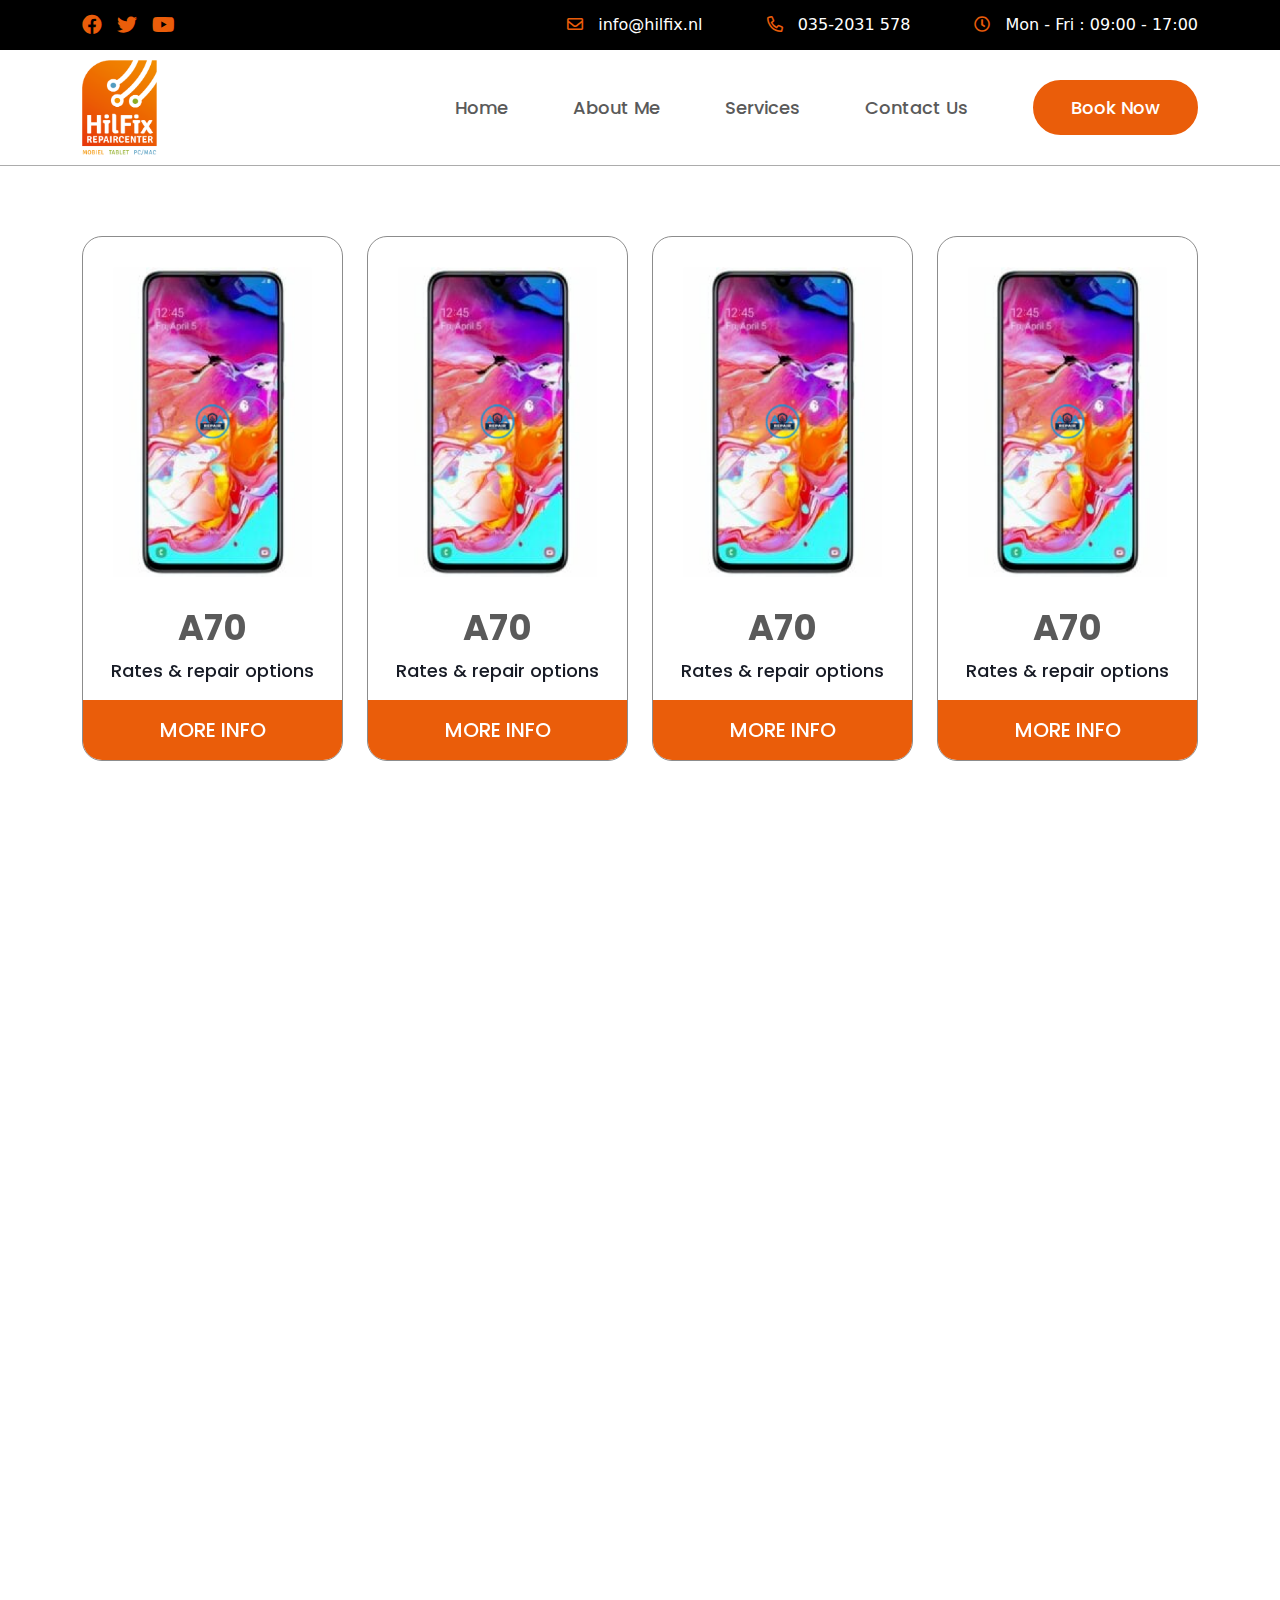
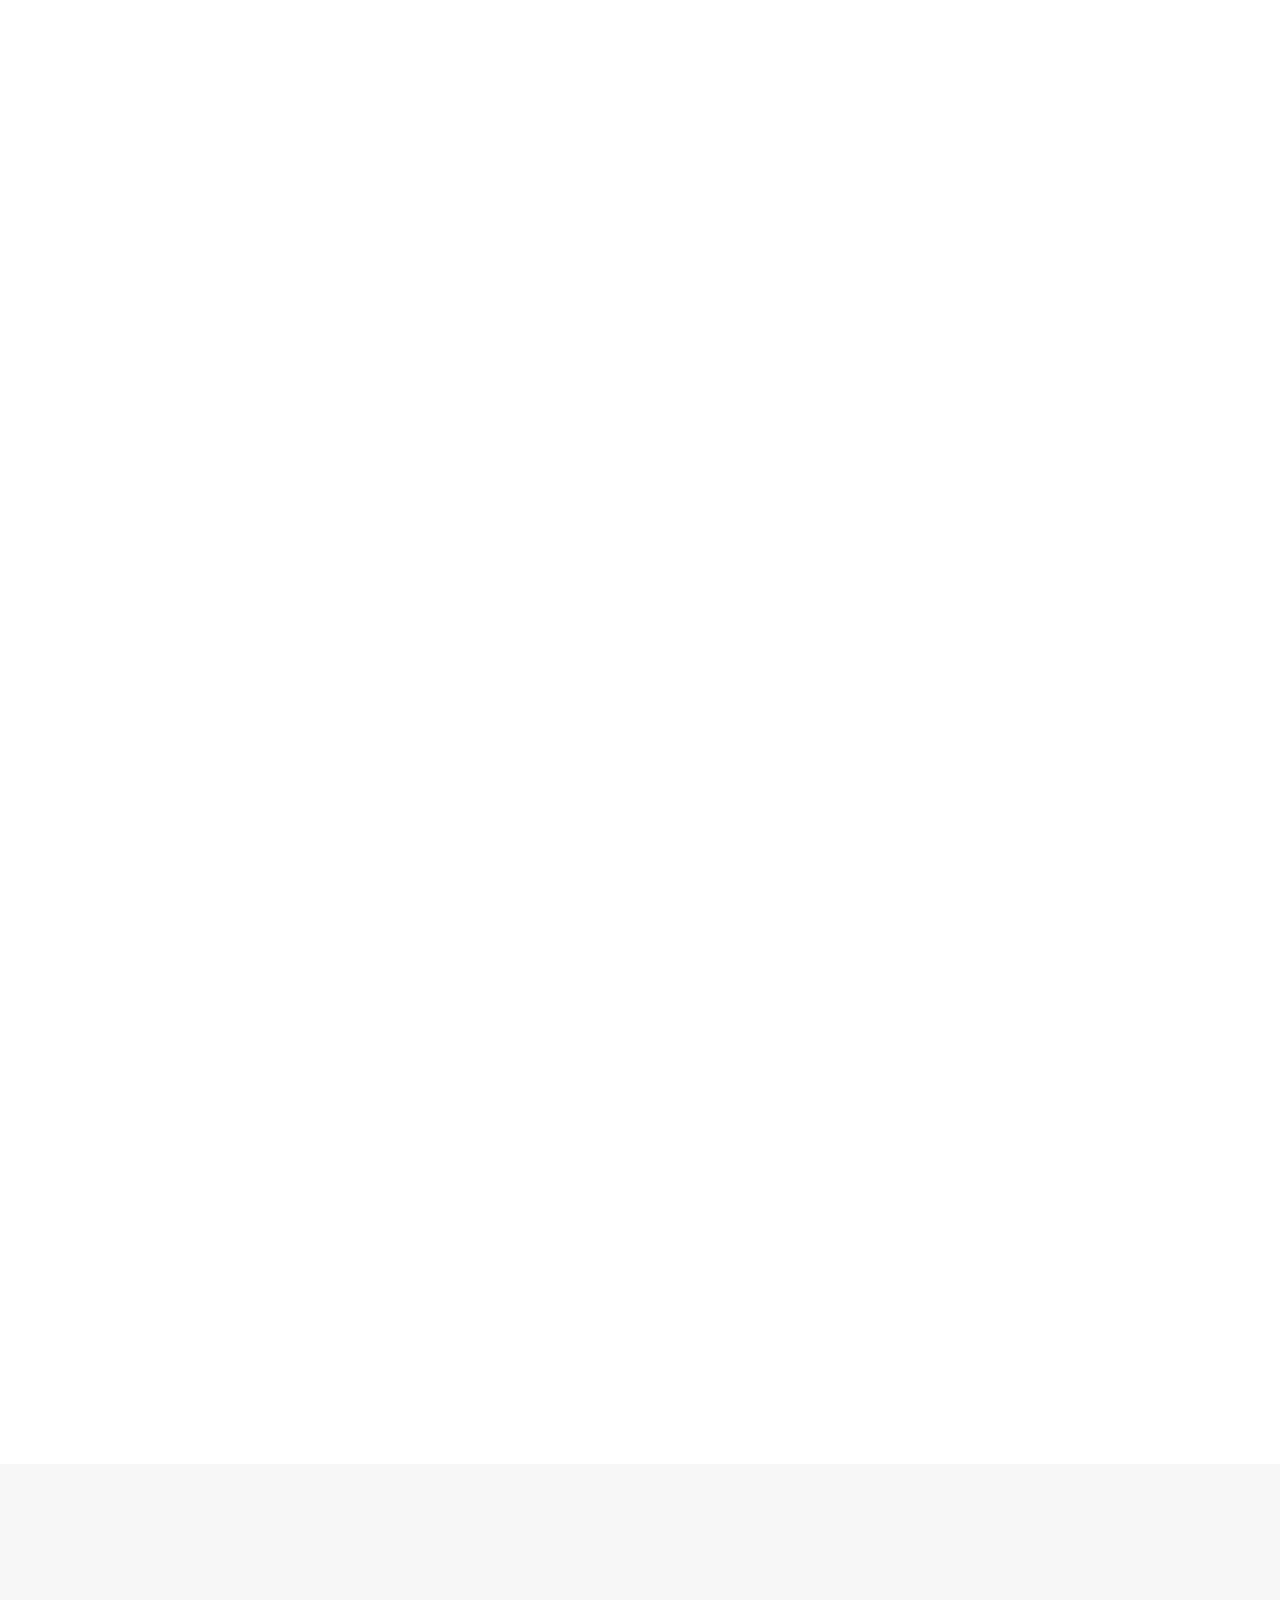
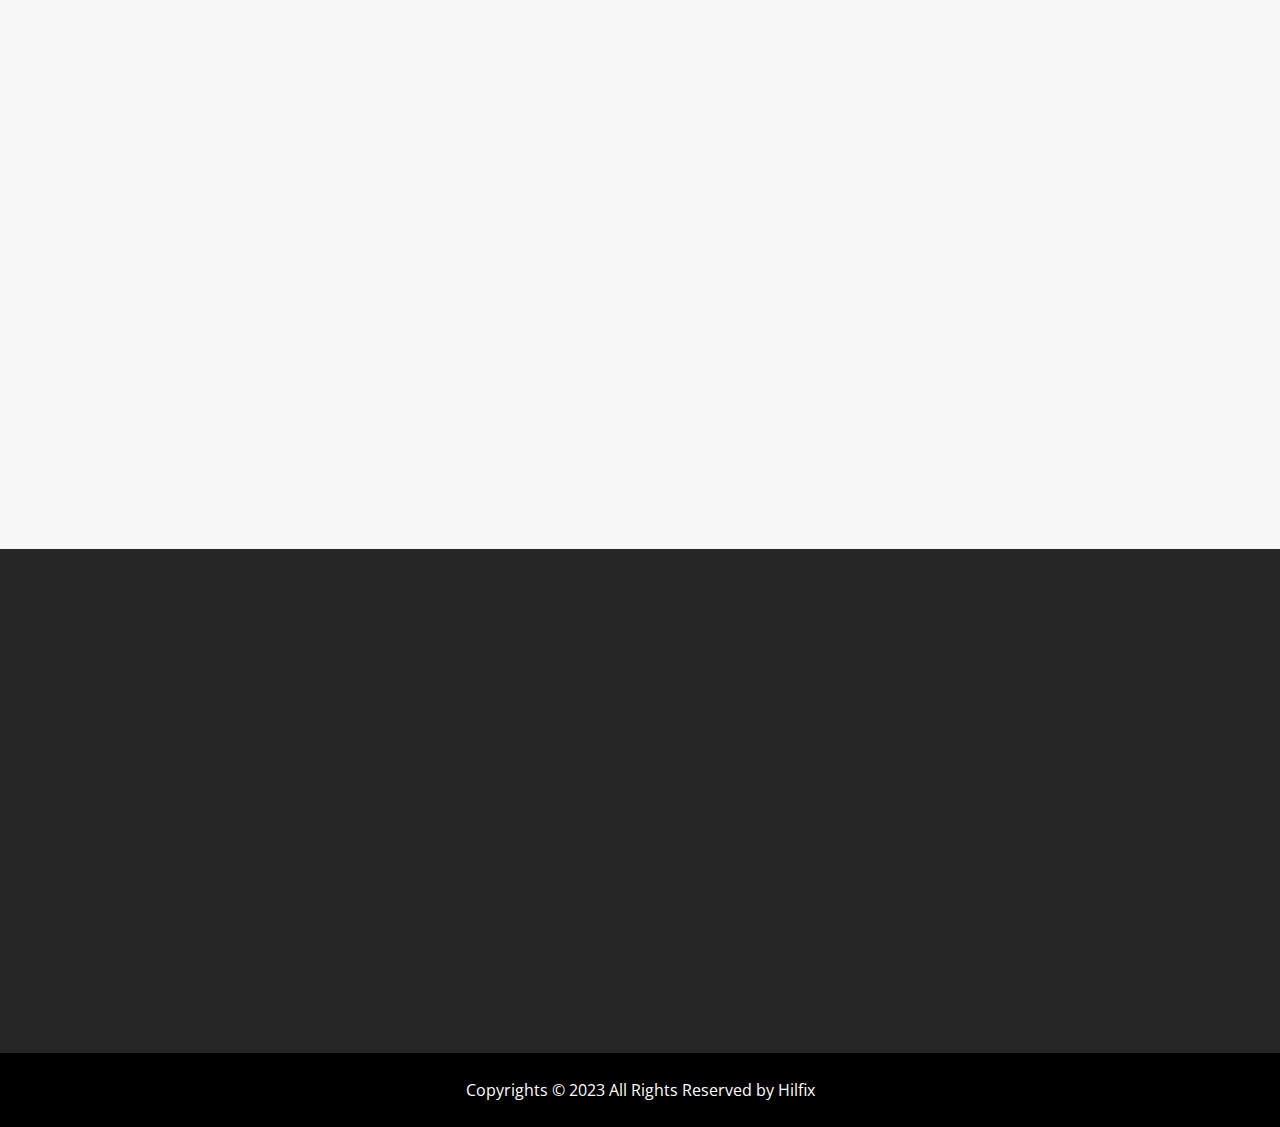
<file: overView.html>
<!doctype html>
<html class="no-js" lang="">
    <head>
        <meta charset="utf-8">
        <meta http-equiv="x-ua-compatible" content="ie=edge">
        <title>HilFix</title>
        <meta name="description" content="">
        <meta name="viewport" content="width=device-width, initial-scale=1"> 
		<link rel="shortcut icon" type="image/x-icon" href="#">
        <!-- Place favicon.ico in the root directory -->
        
		<!-- CSS here -->
        <link rel="stylesheet" href="assets/css/bootstrap.min.css">
        <link rel="stylesheet" href="assets/css/owl.carousel.min.css"> 
        <link rel="stylesheet" href="assets/css/fontawesome.min.css">  
        <link rel="stylesheet" href="assets/css/nice-select.css">  
        <link rel="stylesheet" href="https://unpkg.com/aos@next/dist/aos.css" />
        <link rel="stylesheet" href="assets/css/style.css">
        <link rel="stylesheet" href="assets/css/responsive.css">
    </head>
    <body>

       
    <!-- header-area START -->
    <div class="header-area">
        <div class="header_top">
            <div class="container">
                <div class="row">
                    <div class="col-lg-4 col-md-3">
                        <div class="header_social_link">
                            <ul class="social_icon">
                                <li><a href="#"><i class="fab fa-facebook"></i></a></li>
                                <li><a href="#"><i class="fab fa-twitter"></i></a></li>
                                <li><a href="#"><i class="fab fa-youtube"></i></a></li>
                            </ul>
                        </div>
                    </div>
                    <div class="col-lg-8 col-md-9">
                        <div class="header_info">
                            <ul>
                                <li><a href="#"><i class="far fa-envelope"></i> info@hilfix.nl</a></li>
                                <li><a href="#"><i class="far fa-phone-alt"></i> 035-2031 578</a></li>
                                <li><a href="#"><i class="far fa-clock"></i> Mon - Fri : 09:00 - 17:00</a></li>
                            </ul>
                        </div>
                    </div>
                </div>
            </div>
        </div>
        <div class="container">
            <div class="row align-items-center">
                <div class="col-lg-2 col-6">
                    <div class="logo-area">
                        <a href="index.html"><img src="assets/img/logo.png" alt=""></a>
                    </div>
                </div>
                <div class="col-lg-10 d-none d-lg-block text-right">
                    <div class="menu-area">
                        <nav>
                            <ul id="nav">
                                <li><a href="#">Home</a></li>
                                <li><a href="#">About Me</a></li>
                                <li><a href="#">Services</a></li> 
                                <li><a href="#">Contact Us</a></li>   
                                <li><a href="#" class="thm_btn active">Book Now</a></li> 
                            </ul>
                        </nav>
                    </div>
                </div>
                <div class="col-6 d-block d-lg-none text-center">
                    <div class="bar">
                        <a class="bar-icon siteBar-btn" href="#">
                            <span></span>
                        </a>
                    </div>
                </div>
            </div>
        </div>
    </div>
        <!-- mobile-menu START -->
        <div class="mobile-menu">
            <div class="">
                <a href="#" class="thm_btn mobile_book">Book Now</a>
                <a href="#" class="bars siteBar-btn"><svg class="bi bi-x" width="1em" height="1em" viewBox="0 0 16 16" fill="currentColor" xmlns="http://www.w3.org/2000/svg">
                    <path fill-rule="evenodd" d="M11.854 4.146a.5.5 0 010 .708l-7 7a.5.5 0 01-.708-.708l7-7a.5.5 0 01.708 0z" clip-rule="evenodd"/>
                    <path fill-rule="evenodd" d="M4.146 4.146a.5.5 0 000 .708l7 7a.5.5 0 00.708-.708l-7-7a.5.5 0 00-.708 0z" clip-rule="evenodd"/>
                    </svg>
                </a> 
            </div>
            <nav> 
                <ul>
                    <li><a href="#">About Me</a></li>
                    <li><a href="#">Services</a></li> 
                    <li><a href="#">Portfolio</a></li> 
                    <li><a href="#">Testimonials</a></li> 
                    <li><a href="#">Contact Us</a></li>  
                </ul>
            </nav> 
            <div class="header_info">
                <ul>
                    <li><a href="#"><i class="far fa-envelope"></i> info@hilfix.nl</a></li>
                    <li><a href="#"><i class="far fa-phone-alt"></i> 035-2031 578</a></li>
                    <li><a href="#"><i class="far fa-clock"></i> Mon - Fri : 09:00 - 17:00</a></li>
                </ul>
            </div>
            <div class="header_social_link">
                <ul class="social_icon">
                    <li><a href="#"><i class="fab fa-facebook"></i></a></li>
                    <li><a href="#"><i class="fab fa-twitter"></i></a></li>
                    <li><a href="#"><i class="fab fa-youtube"></i></a></li>
                </ul>
            </div>
        </div> 
    <!-- header-area END -->


    <main>
        
        <section class="Item-Area">
            <div class="container">
                <div class="row">
                    <div class="col-lg-3 col-md-6">
                        <div class="Item_blk" data-aos="fade-up" >
                            <i>
                                <img src="assets/img/phone.png" alt="">
                            </i>
                            <h2>A70</h2>
                            <p>Rates & repair options</p>
                            <a href="#">MORE INFO</a>
                        </div>
                    </div>
                    <div class="col-lg-3 col-md-6">
                        <div class="Item_blk" data-aos="fade-up" >
                            <i>
                                <img src="assets/img/phone.png" alt="">
                            </i>
                            <h2>A70</h2>
                            <p>Rates & repair options</p>
                            <a href="#">MORE INFO</a>
                        </div>
                    </div>
                    <div class="col-lg-3 col-md-6">
                        <div class="Item_blk" data-aos="fade-up" >
                            <i>
                                <img src="assets/img/phone.png" alt="">
                            </i>
                            <h2>A70</h2>
                            <p>Rates & repair options</p>
                            <a href="#">MORE INFO</a>
                        </div>
                    </div>
                    <div class="col-lg-3 col-md-6">
                        <div class="Item_blk" data-aos="fade-up" >
                            <i>
                                <img src="assets/img/phone.png" alt="">
                            </i>
                            <h2>A70</h2>
                            <p>Rates & repair options</p>
                            <a href="#">MORE INFO</a>
                        </div>
                    </div>
                    <div class="col-lg-3 col-md-6">
                        <div class="Item_blk" data-aos="fade-up" >
                            <i>
                                <img src="assets/img/phone.png" alt="">
                            </i>
                            <h2>A70</h2>
                            <p>Rates & repair options</p>
                            <a href="#">MORE INFO</a>
                        </div>
                    </div>
                    <div class="col-lg-3 col-md-6">
                        <div class="Item_blk" data-aos="fade-up" >
                            <i>
                                <img src="assets/img/phone.png" alt="">
                            </i>
                            <h2>A70</h2>
                            <p>Rates & repair options</p>
                            <a href="#">MORE INFO</a>
                        </div>
                    </div>
                    <div class="col-lg-3 col-md-6">
                        <div class="Item_blk" data-aos="fade-up" >
                            <i>
                                <img src="assets/img/phone.png" alt="">
                            </i>
                            <h2>A70</h2>
                            <p>Rates & repair options</p>
                            <a href="#">MORE INFO</a>
                        </div>
                    </div>
                    <div class="col-lg-3 col-md-6">
                        <div class="Item_blk" data-aos="fade-up" >
                            <i>
                                <img src="assets/img/phone.png" alt="">
                            </i>
                            <h2>A70</h2>
                            <p>Rates & repair options</p>
                            <a href="#">MORE INFO</a>
                        </div>
                    </div>
                    <div class="col-lg-3 col-md-6">
                        <div class="Item_blk" data-aos="fade-up" >
                            <i>
                                <img src="assets/img/phone.png" alt="">
                            </i>
                            <h2>A70</h2>
                            <p>Rates & repair options</p>
                            <a href="#">MORE INFO</a>
                        </div>
                    </div>
                    <div class="col-lg-3 col-md-6">
                        <div class="Item_blk" data-aos="fade-up" >
                            <i>
                                <img src="assets/img/phone.png" alt="">
                            </i>
                            <h2>A70</h2>
                            <p>Rates & repair options</p>
                            <a href="#">MORE INFO</a>
                        </div>
                    </div>
                    <div class="col-lg-3 col-md-6">
                        <div class="Item_blk" data-aos="fade-up" >
                            <i>
                                <img src="assets/img/phone.png" alt="">
                            </i>
                            <h2>A70</h2>
                            <p>Rates & repair options</p>
                            <a href="#">MORE INFO</a>
                        </div>
                    </div>
                    <div class="col-lg-3 col-md-6">
                        <div class="Item_blk" data-aos="fade-up" >
                            <i>
                                <img src="assets/img/phone.png" alt="">
                            </i>
                            <h2>A70</h2>
                            <p>Rates & repair options</p>
                            <a href="#">MORE INFO</a>
                        </div>
                    </div>
                    <div class="col-lg-3 col-md-6">
                        <div class="Item_blk" data-aos="fade-up" >
                            <i>
                                <img src="assets/img/phone.png" alt="">
                            </i>
                            <h2>A70</h2>
                            <p>Rates & repair options</p>
                            <a href="#">MORE INFO</a>
                        </div>
                    </div>
                    <div class="col-lg-3 col-md-6">
                        <div class="Item_blk" data-aos="fade-up" >
                            <i>
                                <img src="assets/img/phone.png" alt="">
                            </i>
                            <h2>A70</h2>
                            <p>Rates & repair options</p>
                            <a href="#">MORE INFO</a>
                        </div>
                    </div>
                    <div class="col-lg-3 col-md-6">
                        <div class="Item_blk" data-aos="fade-up" >
                            <i>
                                <img src="assets/img/phone.png" alt="">
                            </i>
                            <h2>A70</h2>
                            <p>Rates & repair options</p>
                            <a href="#">MORE INFO</a>
                        </div>
                    </div>
                    <div class="col-lg-3 col-md-6">
                        <div class="Item_blk" data-aos="fade-up" >
                            <i>
                                <img src="assets/img/phone.png" alt="">
                            </i>
                            <h2>A70</h2>
                            <p>Rates & repair options</p>
                            <a href="#">MORE INFO</a>
                        </div>
                    </div>
                    <div class="col-lg-3 col-md-6">
                        <div class="Item_blk" data-aos="fade-up" >
                            <i>
                                <img src="assets/img/phone.png" alt="">
                            </i>
                            <h2>A70</h2>
                            <p>Rates & repair options</p>
                            <a href="#">MORE INFO</a>
                        </div>
                    </div>
                    <div class="col-lg-3 col-md-6">
                        <div class="Item_blk" data-aos="fade-up" >
                            <i>
                                <img src="assets/img/phone.png" alt="">
                            </i>
                            <h2>A70</h2>
                            <p>Rates & repair options</p>
                            <a href="#">MORE INFO</a>
                        </div>
                    </div>
                    <div class="col-lg-3 col-md-6">
                        <div class="Item_blk" data-aos="fade-up" >
                            <i>
                                <img src="assets/img/phone.png" alt="">
                            </i>
                            <h2>A70</h2>
                            <p>Rates & repair options</p>
                            <a href="#">MORE INFO</a>
                        </div>
                    </div>
                    <div class="col-lg-3 col-md-6">
                        <div class="Item_blk" data-aos="fade-up" >
                            <i>
                                <img src="assets/img/phone.png" alt="">
                            </i>
                            <h2>A70</h2>
                            <p>Rates & repair options</p>
                            <a href="#">MORE INFO</a>
                        </div>
                    </div>
                </div>
            </div>
        </section>

        <!---------testimonial Section START ---------->
        <section class="testimonial-Area ov_pd" style="background-color: #F7F7F7;">
            <div class="container">
                <div class="row">
                    <div class="col-lg-12">
                        <div class="sec_title" data-aos="fade-up">
                            <span>TESTIMONIALS</span>
                            <h1>What people say about us</h1>
                        </div>
                    </div>
                    <div class="col-lg-12" data-aos="fade-up">
                        <div class="testimonial_slider owl-carousel">
                            <div class="testimonial_blk">
                                <p>Excellent service and swift repair and I get to keep my Phone. I feel Really great.</p>
                                <div class="testimonial_btm">
                                    <div class="t_user">
                                        <i>
                                            <img src="assets/img/user.jpg" alt="">
                                        </i>
                                        <div class="t_user_name">
                                            <h1>
                                                JOHN DOE <br>
                                                <span>DESIGNER</span>
                                                </h1>
                                                <ul>
                                                <li><i class="fas fa-star"></i></li>
                                                <li><i class="fas fa-star"></i></li>
                                                <li><i class="fas fa-star"></i></li>
                                                <li><i class="fas fa-star"></i></li>
                                                <li><i class="fas fa-star"></i></li>
                                                </ul>
                                        </div>
                                    </div>
                                </div>
                            </div>
                            <div class="testimonial_blk">
                                <p>Excellent service and swift repair and I get to keep my Phone. I feel Really great.</p>
                                <div class="testimonial_btm">
                                    <div class="t_user">
                                        <i>
                                            <img src="assets/img/user.jpg" alt="">
                                        </i>
                                        <div class="t_user_name">
                                            <h1>
                                                JOHN DOE <br>
                                                <span>DESIGNER</span>
                                                </h1>
                                                <ul>
                                                <li><i class="fas fa-star"></i></li>
                                                <li><i class="fas fa-star"></i></li>
                                                <li><i class="fas fa-star"></i></li>
                                                <li><i class="fas fa-star"></i></li>
                                                <li><i class="fas fa-star"></i></li>
                                                </ul>
                                        </div>
                                    </div>
                                </div>
                            </div>
                            <div class="testimonial_blk">
                                <p>Excellent service and swift repair and I get to keep my Phone. I feel Really great.</p>
                                <div class="testimonial_btm">
                                    <div class="t_user">
                                        <i>
                                            <img src="assets/img/user.jpg" alt="">
                                        </i>
                                        <div class="t_user_name">
                                            <h1>
                                                JOHN DOE <br>
                                                <span>DESIGNER</span>
                                                </h1>
                                                <ul>
                                                <li><i class="fas fa-star"></i></li>
                                                <li><i class="fas fa-star"></i></li>
                                                <li><i class="fas fa-star"></i></li>
                                                <li><i class="fas fa-star"></i></li>
                                                <li><i class="fas fa-star"></i></li>
                                                </ul>
                                        </div>
                                    </div>
                                </div>
                            </div>
                            <div class="testimonial_blk">
                                <p>Excellent service and swift repair and I get to keep my Phone. I feel Really great.</p>
                                <div class="testimonial_btm">
                                    <div class="t_user">
                                        <i>
                                            <img src="assets/img/user.jpg" alt="">
                                        </i>
                                        <div class="t_user_name">
                                            <h1>
                                                JOHN DOE <br>
                                                <span>DESIGNER</span>
                                                </h1>
                                                <ul>
                                                <li><i class="fas fa-star"></i></li>
                                                <li><i class="fas fa-star"></i></li>
                                                <li><i class="fas fa-star"></i></li>
                                                <li><i class="fas fa-star"></i></li>
                                                <li><i class="fas fa-star"></i></li>
                                                </ul>
                                        </div>
                                    </div>
                                </div>
                            </div>
                        </div>
                    </div>
                </div>
            </div>
        </section>
        <!---------testimonial Section End ---------->


    </main>

        <!---------footer Section START ---------->
        <footer class="footer-Area">
            <div class="container">
                <div class="row">
                    <div class="col-lg-3 col-md-6 col-sm-6">
                        <div class="footer_link" data-aos="fade-up" data-aos-delay="0">
                            <ul>
                                <li><h1>REPAIRS</h1></li>
                                <li><a href="#">iPhone repair</a></li>
                                <li><a href="#">iPad repair</a></li>
                                <li><a href="#">MacBook repair</a></li>
                                <li><a href="#">iMac repair</a></li>
                                <li><a href="#">Samsung smartphone repair</a></li>
                                <li><a href="#">Samsung galaxy tablet repair</a></li>
                                <li><a href="#">Sony xperia repair</a></li>
                                <li><a href="#">LG repair</a></li>
                                <li><a href="#">Huawei repair</a></li>
                                <li><a href="#">Telephone Repair Rijswijk</a></li>
                                <li><a href="#">Phone Repair Delft</a></li>
                            </ul>
                        </div>
                    </div>
                    <div class="col-lg-3 col-md-6 col-sm-6">
                        <div class="footer_link" data-aos="fade-up" data-aos-delay="250">
                            <ul>
                                <li><h1>Our service</h1></li>
                                <li><a href="#">Certified fitters</a></li>
                                <li><a href="#">100% Original parts</a></li>
                                <li><a href="#">You keep all your data</a></li>
                                <li><a href="#">With or without an appointment</a></li>
                                <li><a href="#">Six month warranty</a></li>
                                <li><a href="#">On-site repair</a></li>
                                <li><a href="#">Watch your repair</a></li>
                                <li><a href="#">Free WIFI</a></li>
                                <li><a href="#">Blog</a></li>
                                <li><a href="#">Phone Repair Voorburg</a></li>
                                <li><a href="#">Phone Repair Scheveningen</a></li>
                            </ul>
                        </div>
                    </div>
                    <div class="col-lg-3 col-md-6 col-sm-6">
                        <div class="footer_link" data-aos="fade-up" data-aos-delay="350">
                            <ul>
                                <li><h1>Commercial</h1></li>
                                <li><a href="#">On-site repair</a></li>
                                <li><a href="#">Make an appointment online</a></li>
                            </ul>
                        </div>
                    </div>
                    <div class="col-lg-3 col-md-6 col-sm-6">
                        <div class="footer_link" data-aos="fade-up" data-aos-delay="450">
                            <ul>
                                <li><h1>CONTACT</h1></li>
                                <li><a href="#">Theresiastraat 69-A</a></li>
                                <li><a href="#">2593 AA The Hague</a></li>
                                <li><a href="#">Telephone: 070-2629666</a></li>
                                <li><a href="#">Email: info@phone-medic.nl</a></li>
                            </ul>
                        </div>
                    </div>
                </div>
            </div>
            <div class="footer_btm" >
                <p>Copyrights © 2023 All Rights Reserved by Hilfix</p>
            </div>
        </footer>
        <!---------footer Section End ---------->
    
        
    
		<!-- JS here --> 
        <script src="assets/js/jquery-3.4.1.min.js"></script>
        <script src="assets/js/popper.min.js"></script>
        <script src="assets/js/bootstrap.min.js"></script>
        <script src="assets/js/jquery.nice-select.min.js"></script> 
        <script src="assets/js/owl.carousel.min.js"></script> 
        <script src="https://unpkg.com/aos@next/dist/aos.js"></script>
        <script src="assets/js/main.js"></script>
    </body>
</html>
</file>
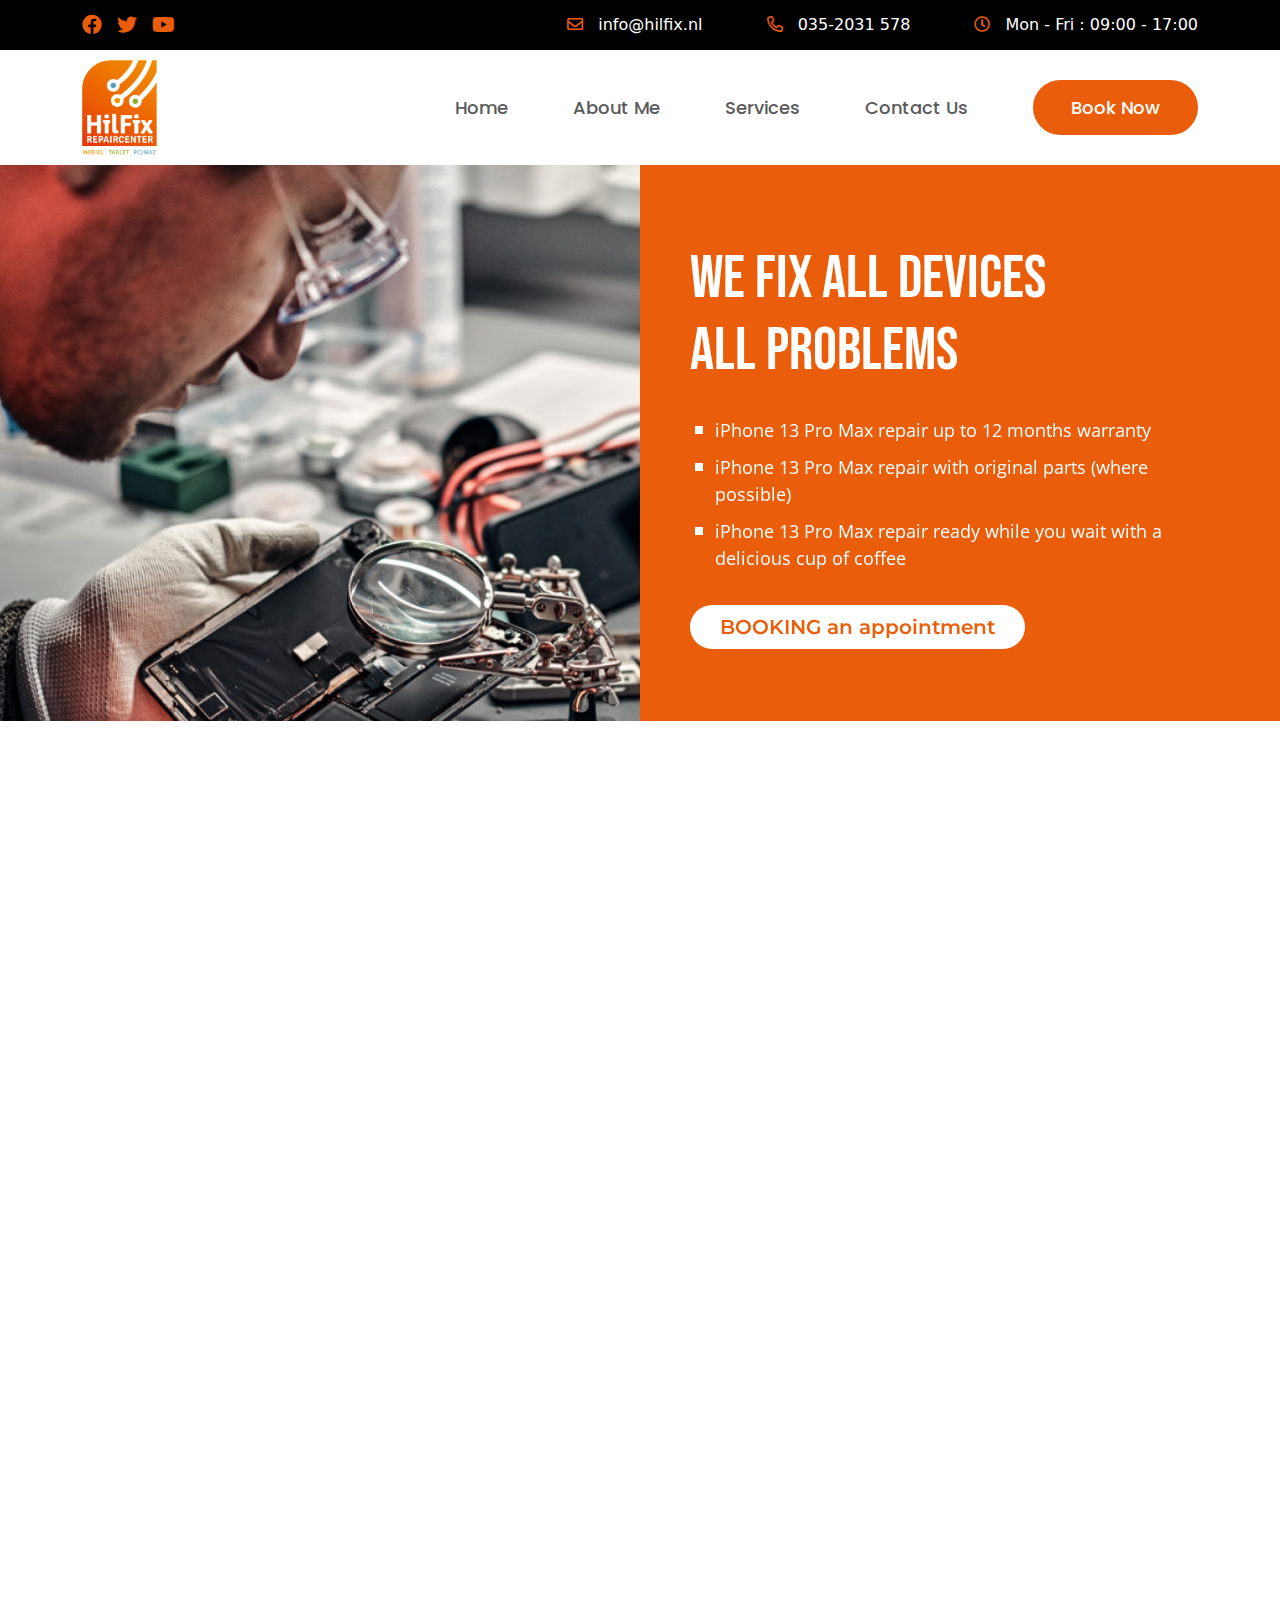
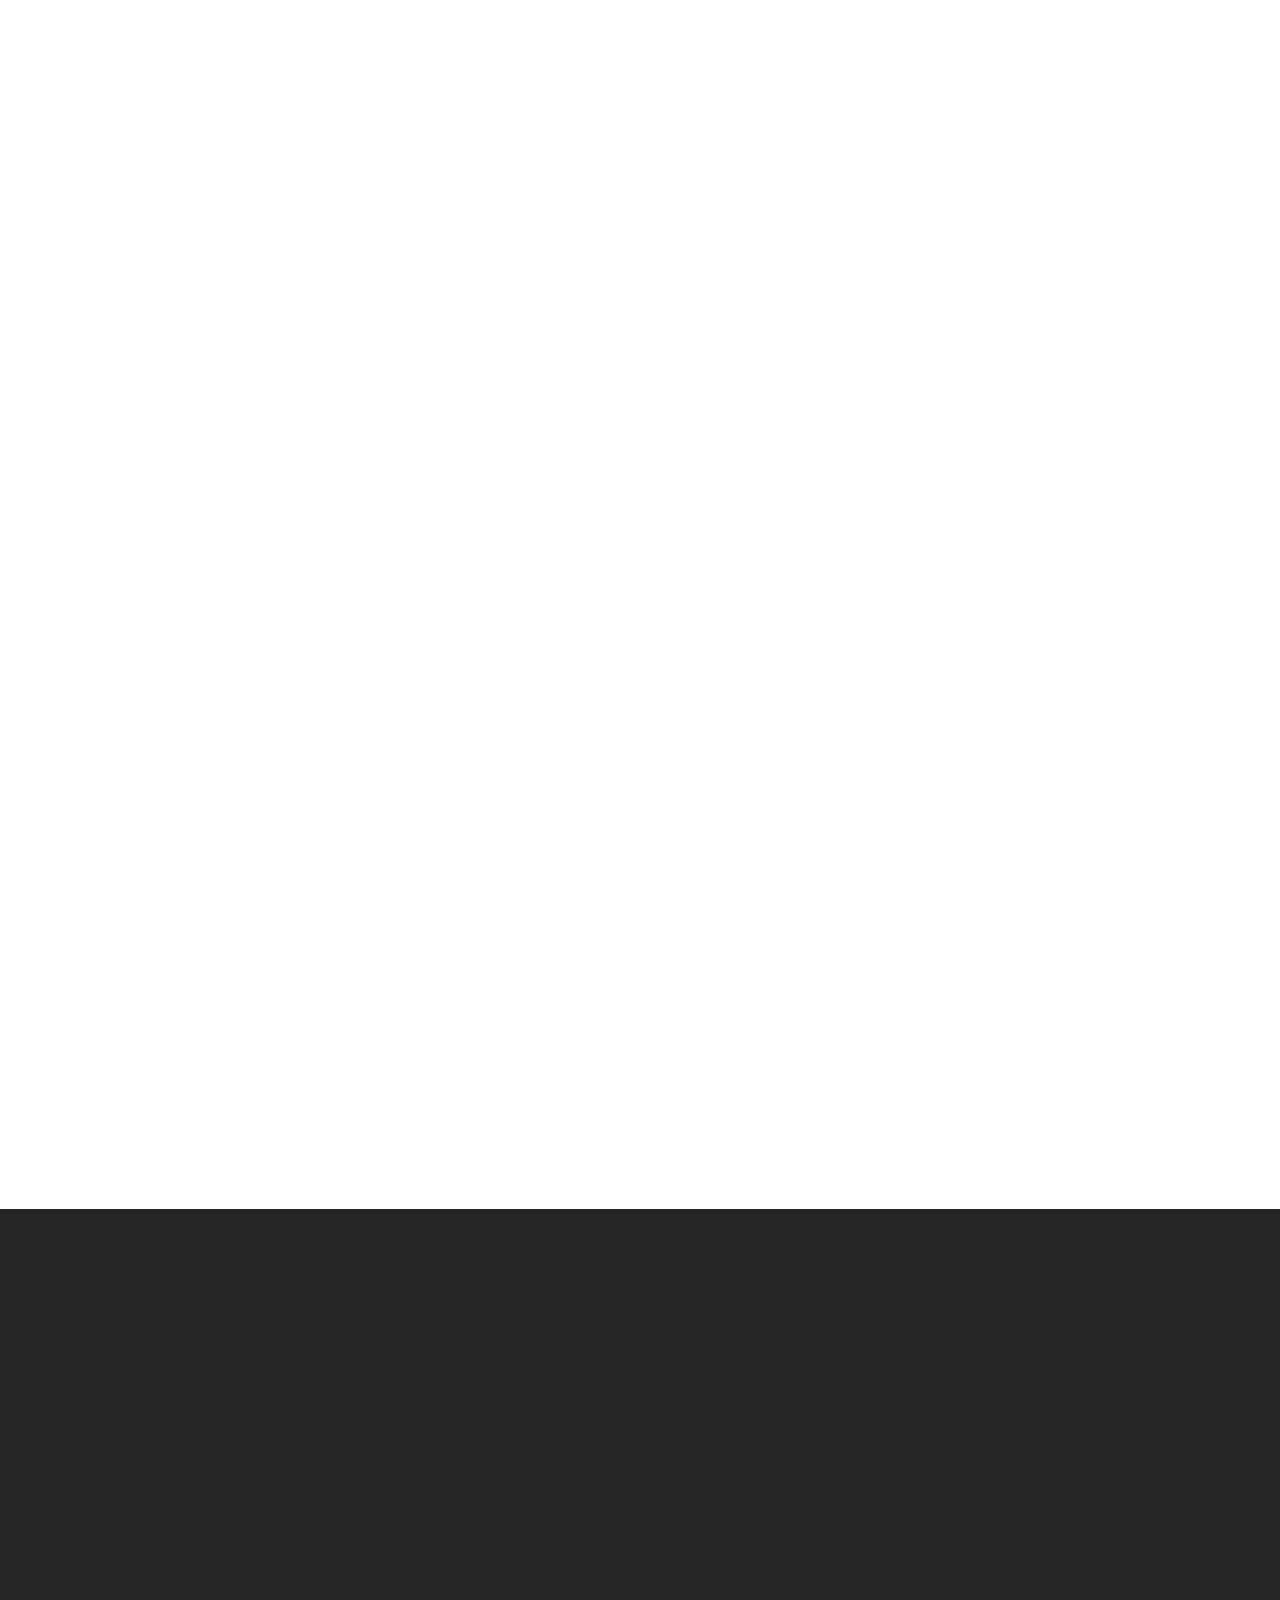
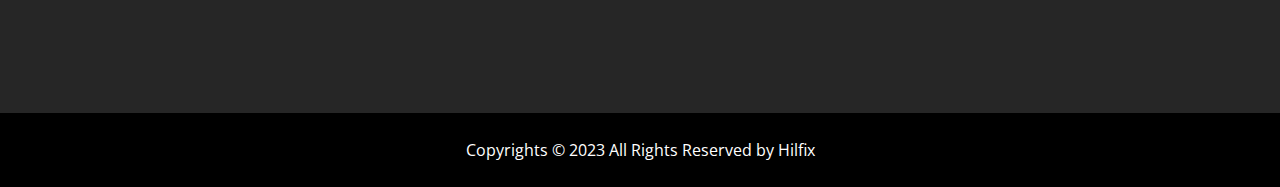
<file: repair.html>
<!doctype html>
<html class="no-js" lang="">
    <head>
        <meta charset="utf-8">
        <meta http-equiv="x-ua-compatible" content="ie=edge">
        <title>HilFix</title>
        <meta name="description" content="">
        <meta name="viewport" content="width=device-width, initial-scale=1"> 
		<link rel="shortcut icon" type="image/x-icon" href="#">
        <!-- Place favicon.ico in the root directory -->
        
		<!-- CSS here -->
        <link rel="stylesheet" href="assets/css/bootstrap.min.css">
        <link rel="stylesheet" href="assets/css/owl.carousel.min.css"> 
        <link rel="stylesheet" href="assets/css/fontawesome.min.css"> 
        <link rel="stylesheet" href="https://unpkg.com/aos@next/dist/aos.css" /> 
        <link rel="stylesheet" href="assets/css/nice-select.css">  
        <link rel="stylesheet" href="assets/css/style.css">
        <link rel="stylesheet" href="assets/css/responsive.css">
    </head>
    <body>

       
    <!-- header-area START -->
    <div class="header-area">
        <div class="header_top">
            <div class="container">
                <div class="row">
                    <div class="col-lg-4 col-md-3">
                        <div class="header_social_link">
                            <ul class="social_icon">
                                <li><a href="#"><i class="fab fa-facebook"></i></a></li>
                                <li><a href="#"><i class="fab fa-twitter"></i></a></li>
                                <li><a href="#"><i class="fab fa-youtube"></i></a></li>
                            </ul>
                        </div>
                    </div>
                    <div class="col-lg-8 col-md-9">
                        <div class="header_info">
                            <ul>
                                <li><a href="#"><i class="far fa-envelope"></i> info@hilfix.nl</a></li>
                                <li><a href="#"><i class="far fa-phone-alt"></i> 035-2031 578</a></li>
                                <li><a href="#"><i class="far fa-clock"></i> Mon - Fri : 09:00 - 17:00</a></li>
                            </ul>
                        </div>
                    </div>
                </div>
            </div>
        </div>
        <div class="container">
            <div class="row align-items-center">
                <div class="col-lg-2 col-6">
                    <div class="logo-area">
                        <a href="index.html"><img src="assets/img/logo.png" alt=""></a>
                    </div>
                </div>
                <div class="col-lg-10 d-none d-lg-block text-right">
                    <div class="menu-area">
                        <nav>
                            <ul id="nav">
                                <li><a href="#">Home</a></li>
                                <li><a href="#">About Me</a></li>
                                <li><a href="#">Services</a></li> 
                                <li><a href="#">Contact Us</a></li>   
                                <li><a href="#" class="thm_btn active">Book Now</a></li> 
                            </ul>
                        </nav>
                    </div>
                </div>
                <div class="col-6 d-block d-lg-none text-center">
                    <div class="bar">
                        <a class="bar-icon siteBar-btn" href="#">
                            <span></span>
                        </a>
                    </div>
                </div>
            </div>
        </div>
    </div>
        <!-- mobile-menu START -->
        <div class="mobile-menu">
            <div class="">
                <a href="#" class="thm_btn mobile_book">Book Now</a>
                <a href="#" class="bars siteBar-btn"><svg class="bi bi-x" width="1em" height="1em" viewBox="0 0 16 16" fill="currentColor" xmlns="http://www.w3.org/2000/svg">
                    <path fill-rule="evenodd" d="M11.854 4.146a.5.5 0 010 .708l-7 7a.5.5 0 01-.708-.708l7-7a.5.5 0 01.708 0z" clip-rule="evenodd"/>
                    <path fill-rule="evenodd" d="M4.146 4.146a.5.5 0 000 .708l7 7a.5.5 0 00.708-.708l-7-7a.5.5 0 00-.708 0z" clip-rule="evenodd"/>
                    </svg>
                </a> 
            </div>
            <nav> 
                <ul>
                    <li><a href="#">About Me</a></li>
                    <li><a href="#">Services</a></li> 
                    <li><a href="#">Portfolio</a></li> 
                    <li><a href="#">Testimonials</a></li> 
                    <li><a href="#">Contact Us</a></li>  
                </ul>
            </nav> 
            <div class="header_info">
                <ul>
                    <li><a href="#"><i class="far fa-envelope"></i> info@hilfix.nl</a></li>
                    <li><a href="#"><i class="far fa-phone-alt"></i> 035-2031 578</a></li>
                    <li><a href="#"><i class="far fa-clock"></i> Mon - Fri : 09:00 - 17:00</a></li>
                </ul>
            </div>
            <div class="header_social_link">
                <ul class="social_icon">
                    <li><a href="#"><i class="fab fa-facebook"></i></a></li>
                    <li><a href="#"><i class="fab fa-twitter"></i></a></li>
                    <li><a href="#"><i class="fab fa-youtube"></i></a></li>
                </ul>
            </div>
        </div> 
    <!-- header-area END -->


    <main>
        
        <section class="repair_Blog-Area">
            <div class="blog-btm mt-0">
                <div class="blog_img" data-aos="fade-right">
                    <img src="assets/img/fix.png" alt="">
                </div>
                <div class="blog_content repair_Blog_content" data-aos="fade-left">
                    <h1>We Fix All Devices  <br>
                        All Problems
                    </h1>
                    <div class="service_blk">
                        <ul>
                            <li>iPhone 13 Pro Max repair up to 12 months warranty</li>
                            <li>iPhone 13 Pro Max repair with original parts (where possible)</li>
                            <li>iPhone 13 Pro Max repair ready while you wait with a delicious cup of coffee</li>
                        </ul>
                    </div>
                    <a href="#">BOOKING an appointment</a>
                </div>
            </div>
        </section>

        <section class="product-Area">
            <div class="container">
                <div class="row">
                    <div class="col-lg-6 col-md-6">
                        <div class="product_blk" data-aos="fade-up">
                            <i>
                                <img src="assets/img/pd-5.png" alt="">
                            </i>
                            <h2>iPhone 6S Display Unit High Copy</h2>
                            <ul>
                                <li><p>iPhone 6S Display Unit High Copy</p></li>
                                <li><p>Crack or stripes in screen/no picture</p></li>
                                <li><p>Total  <span>€59</span></p></li>
                                <li><p>Repair time  <span>30 minutes</span></p></li>
                            </ul>
                        </div>
                    </div>
                    <div class="col-lg-6 col-md-6">
                        <div class="product_blk" data-aos="fade-up" data-aos-delay="300">
                            <i>
                                <img src="assets/img/pd-5.png" alt="">
                            </i>
                            <h2>iPhone 6S Display Unit High Copy</h2>
                            <ul>
                                <li><p>iPhone 6S Display Unit High Copy</p></li>
                                <li><p>Crack or stripes in screen/no picture</p></li>
                                <li><p>Total  <span>€59</span></p></li>
                                <li><p>Repair time  <span>30 minutes</span></p></li>
                            </ul>
                        </div>
                    </div>
                    <div class="col-lg-6 col-md-6">
                        <div class="product_blk" data-aos="fade-up">
                            <i>
                                <img src="assets/img/pd-1.png" alt="">
                            </i>
                            <h2>iPhone 6S Display Unit High Copy</h2>
                            <ul>
                                <li><p>iPhone 6S Display Unit High Copy</p></li>
                                <li><p>Crack or stripes in screen/no picture</p></li>
                                <li><p>Total  <span>€59</span></p></li>
                                <li><p>Repair time  <span>30 minutes</span></p></li>
                            </ul>
                        </div>
                    </div>
                    <div class="col-lg-6 col-md-6">
                        <div class="product_blk" data-aos="fade-up" data-aos-delay="300">
                            <i>
                                <img src="assets/img/pd-2.png" alt="">
                            </i>
                            <h2>iPhone 6S Display Unit High Copy</h2>
                            <ul>
                                <li><p>iPhone 6S Display Unit High Copy</p></li>
                                <li><p>Crack or stripes in screen/no picture</p></li>
                                <li><p>Total  <span>€59</span></p></li>
                                <li><p>Repair time  <span>30 minutes</span></p></li>
                            </ul>
                        </div>
                    </div>
                    <div class="col-lg-6 col-md-6">
                        <div class="product_blk" data-aos="fade-up">
                            <i>
                                <img src="assets/img/pd-3.png" alt="">
                            </i>
                            <h2>iPhone 6S Display Unit High Copy</h2>
                            <ul>
                                <li><p>iPhone 6S Display Unit High Copy</p></li>
                                <li><p>Crack or stripes in screen/no picture</p></li>
                                <li><p>Total  <span>€59</span></p></li>
                                <li><p>Repair time  <span>30 minutes</span></p></li>
                            </ul>
                        </div>
                    </div>
                    <div class="col-lg-6 col-md-6">
                        <div class="product_blk" data-aos="fade-up" data-aos-delay="300">
                            <i>
                                <img src="assets/img/pd-4.png" alt="">
                            </i>
                            <h2>iPhone 6S Display Unit High Copy</h2>
                            <ul>
                                <li><p>iPhone 6S Display Unit High Copy</p></li>
                                <li><p>Crack or stripes in screen/no picture</p></li>
                                <li><p>Total  <span>€59</span></p></li>
                                <li><p>Repair time  <span>30 minutes</span></p></li>
                            </ul>
                        </div>
                    </div>
                    <div class="col-lg-6 col-md-6">
                        <div class="product_blk pdb_6" data-aos="fade-up">
                            <i>
                                <img src="assets/img/pd-6.png" alt="">
                            </i>
                            <h2>iPhone 6S Display Unit High Copy</h2>
                            <ul>
                                <li><p>iPhone 6S Display Unit High Copy</p></li>
                                <li><p>Crack or stripes in screen/no picture</p></li>
                                <li><p>Total  <span>€59</span></p></li>
                                <li><p>Repair time  <span>30 minutes</span></p></li>
                            </ul>
                        </div>
                    </div>
                    <div class="col-lg-6 col-md-6">
                        <div class="product_blk" data-aos="fade-up" data-aos-delay="300">
                            <i>
                                <img src="assets/img/pd-7.png" alt="">
                            </i>
                            <h2>iPhone 6S Display Unit High Copy</h2>
                            <ul>
                                <li><p>iPhone 6S Display Unit High Copy</p></li>
                                <li><p>Crack or stripes in screen/no picture</p></li>
                                <li><p>Total  <span>€59</span></p></li>
                                <li><p>Repair time  <span>30 minutes</span></p></li>
                            </ul>
                        </div>
                    </div>
                </div>
            </div>
        </section>

    </main>

        <!---------footer Section START ---------->
        <footer class="footer-Area">
            <div class="container">
                <div class="row">
                    <div class="col-lg-3 col-md-6 col-sm-6">
                        <div class="footer_link" data-aos="fade-up" data-aos-delay="0">
                            <ul>
                                <li><h1>REPAIRS</h1></li>
                                <li><a href="#">iPhone repair</a></li>
                                <li><a href="#">iPad repair</a></li>
                                <li><a href="#">MacBook repair</a></li>
                                <li><a href="#">iMac repair</a></li>
                                <li><a href="#">Samsung smartphone repair</a></li>
                                <li><a href="#">Samsung galaxy tablet repair</a></li>
                                <li><a href="#">Sony xperia repair</a></li>
                                <li><a href="#">LG repair</a></li>
                                <li><a href="#">Huawei repair</a></li>
                                <li><a href="#">Telephone Repair Rijswijk</a></li>
                                <li><a href="#">Phone Repair Delft</a></li>
                            </ul>
                        </div>
                    </div>
                    <div class="col-lg-3 col-md-6 col-sm-6">
                        <div class="footer_link" data-aos="fade-up" data-aos-delay="250">
                            <ul>
                                <li><h1>Our service</h1></li>
                                <li><a href="#">Certified fitters</a></li>
                                <li><a href="#">100% Original parts</a></li>
                                <li><a href="#">You keep all your data</a></li>
                                <li><a href="#">With or without an appointment</a></li>
                                <li><a href="#">Six month warranty</a></li>
                                <li><a href="#">On-site repair</a></li>
                                <li><a href="#">Watch your repair</a></li>
                                <li><a href="#">Free WIFI</a></li>
                                <li><a href="#">Blog</a></li>
                                <li><a href="#">Phone Repair Voorburg</a></li>
                                <li><a href="#">Phone Repair Scheveningen</a></li>
                            </ul>
                        </div>
                    </div>
                    <div class="col-lg-3 col-md-6 col-sm-6">
                        <div class="footer_link" data-aos="fade-up" data-aos-delay="350">
                            <ul>
                                <li><h1>Commercial</h1></li>
                                <li><a href="#">On-site repair</a></li>
                                <li><a href="#">Make an appointment online</a></li>
                            </ul>
                        </div>
                    </div>
                    <div class="col-lg-3 col-md-6 col-sm-6">
                        <div class="footer_link" data-aos="fade-up" data-aos-delay="450">
                            <ul>
                                <li><h1>CONTACT</h1></li>
                                <li><a href="#">Theresiastraat 69-A</a></li>
                                <li><a href="#">2593 AA The Hague</a></li>
                                <li><a href="#">Telephone: 070-2629666</a></li>
                                <li><a href="#">Email: info@phone-medic.nl</a></li>
                            </ul>
                        </div>
                    </div>
                </div>
            </div>
            <div class="footer_btm" >
                <p>Copyrights © 2023 All Rights Reserved by Hilfix</p>
            </div>
        </footer>
        <!---------footer Section End ---------->
    
        
    
		<!-- JS here --> 
        <script src="assets/js/jquery-3.4.1.min.js"></script>
        <script src="assets/js/popper.min.js"></script>
        <script src="assets/js/bootstrap.min.js"></script>
        <script src="assets/js/jquery.nice-select.min.js"></script> 
        <script src="assets/js/owl.carousel.min.js"></script> 
        <script src="https://unpkg.com/aos@next/dist/aos.js"></script>
        <script src="assets/js/main.js"></script>
    </body>
</html>
</file>
<file: assets/css/nice-select.css>
.nice-select {
  -webkit-tap-highlight-color: transparent;
  /* background-color: #fff; */
  border-radius: 5px;
  border: solid 1px #e8e8e8;
  box-sizing: border-box;
  clear: both;
  cursor: pointer;
  display: block;
  float: left;
  font-family: inherit;
  font-size: 14px;
  font-weight: normal;
  height: 42px;
  line-height: 40px;
  outline: none;
  padding-left: 18px;
  padding-right: 30px;
  position: relative;
  text-align: left !important;
  -webkit-transition: all 0.2s ease-in-out;
  transition: all 0.2s ease-in-out;
  -webkit-user-select: none;
  -moz-user-select: none;
  -ms-user-select: none;
  user-select: none;
  white-space: nowrap;
  width: auto;
  border-radius: 30px;
  }
  .nice-select:hover {
    border-color: #dbdbdb; }
  .nice-select:active, .nice-select.open, .nice-select:focus {
    }
  .nice-select:after {
    border-bottom: 2px solid #999;
    border-right: 2px solid #999;
    content: '';
    display: block;
    height: 5px;
    margin-top: -4px;
    pointer-events: none;
    position: absolute;
    right: 12px;
    top: 50%;
    -webkit-transform-origin: 66% 66%;
    -ms-transform-origin: 66% 66%;
    transform-origin: 66% 66%;
    -webkit-transform: rotate(344deg);
    -ms-transform: rotate(45deg);
    transform: rotate(90deg);
    -webkit-transition: all 0.15s ease-in-out;
    transition: all 0.15s ease-in-out;
    width: 5px;
    }
  .nice-select.open:after {
    /* -webkit-transform: rotate(-135deg); */
    -ms-transform: rotate(-135deg);
    /* transform: rotate(-135deg); */
    }
  .nice-select.open .list {
    opacity: 1;
    pointer-events: auto;
    -webkit-transform: scale(1) translateY(0);
        -ms-transform: scale(1) translateY(0);
            transform: scale(1) translateY(0); }
  .nice-select.disabled {
    border-color: #ededed;
    color: #999;
    pointer-events: none; }
    .nice-select.disabled:after {
      border-color: #cccccc; }
  .service_select .nice-select.wide {
    width: 100%;
    height: 60px;
    display: flex;
    align-items: center;
    padding-left: 35px;
    }
    .nice-select.wide .list {
      left: 0 !important;
      right: 0 !important; }
  .nice-select.right {
    float: right; }
    .nice-select.right .list {
      left: auto;
      right: 0; }
  .nice-select.small {
    font-size: 12px;
    height: 36px;
    line-height: 34px; }
    .nice-select.small:after {
      height: 4px;
      width: 4px; }
    .nice-select.small .option {
      line-height: 34px;
      min-height: 34px; }
  .nice-select .list {
    background-color: #fff;
    border-radius: 5px;
    box-shadow: 0 0 0 1px rgba(68, 68, 68, 0.11);
    box-sizing: border-box;
    margin-top: 4px;
    opacity: 0;
    overflow: hidden;
    padding: 0;
    pointer-events: none;
    position: absolute;
    top: 100%;
    left: 0;
    -webkit-transform-origin: 50% 0;
        -ms-transform-origin: 50% 0;
            transform-origin: 50% 0;
    -webkit-transform: scale(0.75) translateY(-21px);
        -ms-transform: scale(0.75) translateY(-21px);
            transform: scale(0.75) translateY(-21px);
    -webkit-transition: all 0.2s cubic-bezier(0.5, 0, 0, 1.25), opacity 0.15s ease-out;
    transition: all 0.2s cubic-bezier(0.5, 0, 0, 1.25), opacity 0.15s ease-out;
    z-index: 9; }
    .nice-select .list:hover .option:not(:hover) {
      background-color: transparent !important; }
  .nice-select .option {
    cursor: pointer;
    font-weight: 400;
    line-height: 40px;
    list-style: none;
    min-height: 40px;
    outline: none;
    padding-left: 18px;
    padding-right: 29px;
    text-align: left;
    -webkit-transition: all 0.2s;
    transition: all 0.2s; }
    .nice-select .option:hover, .nice-select .option.focus, .nice-select .option.selected.focus {
      background-color: #ffffff29;
      }
    .nice-select .option.selected {
      font-weight: bold; }
    .nice-select .option.disabled {
      background-color: transparent;
      color: #999;
      cursor: default; }

.no-csspointerevents .nice-select .list {
  display: none; }

.no-csspointerevents .nice-select.open .list {
  display: block; }
</file>
<file: assets/css/style.css>
/*   Theme default css */
@import url('https://fonts.googleapis.com/css2?family=Bebas+Neue&family=Montserrat:wght@300;400;500;600;700&family=Open+Sans:wght@400;500;600;700&family=Poppins:ital,wght@0,300;0,400;0,500;0,600;0,700;1,500;1,600&display=swap');
/* ======font family=========
font-family: 'Bebas Neue', cursive;
font-family: 'Montserrat', sans-serif;
font-family: 'Open Sans', sans-serif;
font-family: 'Poppins', sans-serif;
*/

:root
{
  --thmColor : #EA5D0A;
}

body {
  font-weight: 400; 
  font-size: 16px; 
  margin: 0;
  padding: 0;
  color: #171b25;
}

p{
  font-family: 'Open Sans', sans-serif;
}
  
button {
  cursor: pointer; 
}

a:focus,
button:focus {
  text-decoration: none;
  outline: none; }

a:focus,
a:hover {
  /* color: inherit; */
  text-decoration: none;
  }

a,
button {
  color: inherit;
  outline: medium none; 
  text-decoration: none;
}

button:focus, input:focus, input:focus, textarea, textarea:focus {
  outline: 0; }
img{
  max-width: 100%;
}
 
h1,
h2,
h3,
h4,
h5,
h6 {
  margin-top: 0px;
  font-weight: 700;
 }


h1 {
  font-size: 40px;
  font-weight: 400;
  font-family: 'Bebas Neue', cursive;
  }

h2 {
  font-size: 35px; }

h3 {
  font-size: 28px; }

h4 {
  font-size: 22px; }

h5 {
  font-size: 18px; }

h6 {
  font-size: 16px; }

ul {
  margin: 0px;
  padding: 0px; }

li {
  list-style: none; }

 
.thm_btn{
    padding: 13px 38px;
    border-radius: 40px;
    background: #000;
    color: #fff;
    display: inline-block;
    transition: .3s;
    border: 1px solid #000;
}

.thm_btn:hover {/* color: var(--thmColor); */background: none;color: #000;}

.thm_btn.active {
    background: var(--thmColor);
    color: #fff;
    border: 2px solid var(--thmColor);
    transition: .3s;
    padding: 12px 36px;
}

.thm_btn.active:hover {
    background: none;
    color: var(--thmColor);
}

/* default-css END 
================================== */
 
.header_top {background: #000000;color: #fff;padding: 10px 0;}

.header_top .row {
    align-items: center;
}
.container {
}
.header_social_link {
}
.social_icon {
}

ul.social_icon a {
    font-size: 20px;
    margin-right: 10px;
    color: var(--thmColor);
    transition: .3s;
}

ul.social_icon a:hover {
    color: #fff;
}

ul.social_icon li {
    display: inline-block;
}
.header_info {text-align: right;}

.logo-area img {
    max-width: 75px;
}

.logo-area {
    margin: 10px 0;
}

.header_info a {
    font-size: 16px;
}

.header_info ul li {
    display: inline-block;
    text-align: right;
    margin-left: 59px;
}

.header_info ul li:first-child {
    margin-left: 0;
}

.header_info ul li i {
    margin-right: 10px;
    color: var(--thmColor);
}

.header-area {
  width: 100%;
  z-index: 99;
  background: #fff;
}
.menu-area nav ul li {
  list-style: none;
  display: inline-block;
}

.menu-area nav ul li a {
  font-size: 18px;
  display: inline-block;
  margin-left: 60px;
  position: relative;
  font-weight: 500;
  font-family: 'Poppins', sans-serif;
  color: #5a5a5a;
  transition: .3s;
}

.menu-area nav ul li a.thm_btn {}

.menu-area nav ul li a:hover {
    color: var(--thmColor);
}

.menu-area nav ul li a.active:hover {
}
.menu-area{
    text-align: right;
}

/* humbergar */
.bar a {
  width: 35px;
  height: 35px;
  float: right;
  position: relative;
} 
.bar a span {
  width: 100%;
  height: 3px;
  background: var(--thmColor);
  display: block;
  position: relative;
  top: 17px;
  border-radius: 30px;
  transition: .3s;
} 
.bar a span:before {left: 0;content: "";position: absolute;width: 100%;height: 100%;bottom: 10px;border-radius: 30px;transition: .3s;background: var(--thmColor);} 
.bar a span:after {left: 0;content: "";position: absolute;width: 100%;height: 100%;bottom: -10px;border-radius: 30px;transition: .3s;background: var(--thmColor);}
 
/* humbarger END */
 

/* mobile-menu START */
.mobile-menu {
  position: fixed;
  width: 320px;
  height: 100vh;
  background: var(--thmColor);
  z-index: 99;
  box-shadow: 0px 0px 9px -1px #737373;
  top: 0;
  left: 0;
  transition: .3s;
  margin-left: -400px;
  padding-left: 40px;
  padding-top: 100px;
  color: #fff;
}

.mobile-menu ul.social_icon a {
    color: #fff;
    font-size: 24px;
}

.mobile-menu .header_info {
    text-align: left;
    margin: 40px 0;
}

.mobile-menu .header_info li {
    margin-bottom: 10px;
    margin-left: 0;
    display: inline-block;
    width: 100%;
    text-align: left;
}

.mobile-menu .header_info li a i {
    color: #fff;
}

.mobile-menu .header_social_link {
    text-align: left;
}

.mobile-menu a.thm_btn.mobile_book {
    position: absolute;
    top: 24px;
    background: #fff;
    color: #ea5d0a;
    font-weight: 500;
    border: none;
    padding: 11px 30px;
}
.siteBar{
  margin-left: 0; 
}
.mobile-menu ul#pills-tab {
  margin-top: 90px;
  margin-bottom: 35px !important;
  display: block;
}
.mobile-menu  nav ul li {
  list-style: none;
  display: block;
}

.mobile-menu nav ul li a {
  font-size: 20px;
  line-height: 40px;
  transition: .3s;
}

.mobile-menu a.bars {
  position: absolute;
  right: 20px;
  top: 15px;
  width: 40px;
  height: 40px;
  text-align: center;
  line-height: 40px;
  border-radius: 50%;
  font-size: 40px;
  color: #fff;
}

/* Header section END */


/*============hero Area Start =============*/

.hero-Area {height: 770px;}

.hero-Area .container {
    display: flex;
    align-items: center;
    justify-content: center;
    height: 100%;
}
.container {
}
.row {
}
.col-lg-12 {
}
.hero_comtent {height: 100%;background: var(--thmColor);}

.hero_comtent h1 {
    color: #fff;
    margin-bottom: 0;
    padding: 30px 50px;
    font-size: 65px;
}
/*============hero Area End =============*/


/*============service Area Start =============*/
.service-Area {background: var(--thmColor);color: #fff;padding: 60px 0 200px;margin-bottom: 270px;}
.sec_title {text-align: center;}

.sec_title span {
    color: var(--thmColor);
    font-size: 22px;
    font-family: 'Poppins';
    font-weight: 500;
    margin-bottom: 15px;
    display: block;
}

.sec_title h1 {
    font-size: 48px;
    margin-bottom: 20px;
}
.service_filter {display: flex;align-items: center;margin: 20px auto 50px;justify-content: space-between;max-width: 1159px;}

.service_filter .nice-select.wide .list {
    background: #ea5d0a;
}
.service_select {width: 40%;}

.service_select .nice-select:after {
    width: 5px;
    height: 20px;
    border-bottom: 12px solid #ff757500;
    border-right: 20px solid #9990;
    border-top: 12px solid #75f9ff00;
    border-left: 16px solid #ffffff;
    right: 30px;
    top: 35px;
}

.service_select .nice-select {}

.service_select .nice-select span {
    font-size: 20px;
}
.thm_btn {
}
.service_wrp {background: #fff;color: #000;padding-bottom: 50px;box-shadow: 10px 5px 30px 10px #0000002e;margin-bottom: -356px;padding: 0 40px;}
.col-lg-3 {
}
.col-md-6 {
}
.service_blk {width: max-content;margin: 20px auto 40px;}

.service_blk ul {
    margin: 30px 0 20px;
}

.service_blk ul li {
    color: #5a5a5a;
    font-family: 'Open Sans', sans-serif;
    font-size: 18px;
    position: relative;
}

.service_blk ul li:after {
    content: "";
    position: absolute;
    width: 10px;
    height: 10px;
    background: var(--thmColor);
    left: -20px;
    top: 50%;
    transform: translateY(-50%);
}

.service_blk a {
    line-height: 1;
    padding: 13px 26px;
}

.service_blk h3 {
    font-family: 'Poppins';
}

.service_blk i {
    display: block;
    height: 170px;
    display: flex;
    align-items: end;
    scale: .8;
    margin-left: -25px;
}
/*============service Area End =============*/


/*============blog Area Start =============*/
.blog-Area {
    overflow: hidden;
}

section.blog-Area .sec_title h1 {
    max-width: 1000px;
    margin-inline: auto;
    margin-bottom: 50px;
}
.blog_wrp {
}

.blog_wrp .blog_content {
    margin-left: 40px;
}

.blog_content h1 {
    margin-bottom: 20px;
}

.blog_wrp .row {
    align-items: center;
}
.col-lg-6 {
}
.blog-btm .blog_img {width: 50%;}

.blog-btm .blog_img img {
    height: 556px;
    display: block;
    object-fit: cover;
}

.blog-btm .blog_img img {}
.blog-btm .blog_content {width: 50%;padding-left: 50px;height: 100%;}

.blog_content p {
    color: #5a5a5a;
    font-size: 18px;
}
.blog-btm {display: flex;align-items: center;margin-top: 50px;background: var(--thmColor);color: #fff;}

.blog-btm .blog_content p {
    color: #fff;
    max-width: 690px;
}
/*============blog Area End =============*/


/*============testimonial Area Start =============*/
.testimonial-Area {margin: 100px 0;}

section.testimonial-Area.ov_pd {
    margin: 0;
    padding: 100px 0 120px;
    margin-top: 50px;
}
.testimonial_slider {margin-top: 50px;}

.testimonial_slider .owl-nav {
    display: flex;
    justify-content: space-between;
    top: 50%;
    position: absolute;
    width: 114%;
    left: -7%;
}

.testimonial_slider .owl-nav i {
    width: 50px;
    height: 50px;
    background: var(--thmColor);
    border-radius: 50%;
    display: flex;
    align-items: center;
    justify-content: center;
    font-size: 25px;
    color: #fff;
    transition: .2s;
}

.testimonial_slider .owl-nav i:hover {scale: 1.1;}
.testimonial_blk {border: 1px solid #ADADAD;}

.testimonial_blk p {
    text-align: right;
    height: 166px;
    display: flex;
    align-items: center;
    font-size: 16px;
    max-width: 358px;
    margin-left: auto;
    margin-right: 35px;
    margin-bottom: 0;
}
.testimonial_btm {border-top: 1px solid #ADADAD;}
.t_user {display: flex;align-items: center;}

.t_user > i {
    display: block;
    width: 80px;
    height: 80px;
    border-radius: 50%;
    overflow: hidden;
    margin: 20px;
    flex-shrink: 0;
}
.t_user_name {display: flex;}

.t_user_name h1 {
    line-height: 1;
    margin-bottom: 0;
    margin-right: 30px;
}

.t_user_name h1 span {
    font-size: 18px;
    line-height: 1;
    display: block;
    font-weight: 400;
    font-family: 'Open Sans';
}

.t_user_name ul li {
    display: inline-block;
}

.t_user_name ul li i {
    color: var(--thmColor);
}
.fas {
}
.fa-star {
}
/*============testimonial Area End =============*/


/*============FAQ Area Start =============*/

.FAQ-Area {background: var(--thmColor);color: #fff;padding: 100px 0;}

section.FAQ-Area .sec_title {
    margin-bottom: 50px;
}
.accordion {
}
.FAQ-accordion .accordion-button::after {
    border: 10px solid #ff000000;
    border-top: 14px solid var(--thmColor);
    border-bottom: 6px solid #00800000;
    top: 24px;
    position: absolute;
    right: 20px;
}

.FAQ-accordion .accordion-button:not(.collapsed)::after {
    top: 17px;
}

.FAQ-accordion .accordion-button:not(.collapsed) {}
.FAQ-accordion .accordion-item {
    margin-bottom: 1rem;
    background: #fff;
    color: #171b25;
}

.FAQ-accordion .accordion-button {color: #171b25;font-weight: 500;font-family: 'Poppins';border: none;font-size: 18px;padding: 20px;padding-right: 45px;text-align: left;}

/*============FAQ Area End =============*/


/*============contact Area Start =============*/

.contact-cont {width: 50%;}
.contact_text h1 {font-size: 64px;text-align: left;}

.contact_text {
    max-width: 460px;
    margin: auto;
    text-align: left;
}
.contact_img {width: 50%;}
.contact_wrp{
    display: flex;
    align-items: center;
}

section.contact-Area {
    overflow: hidden;
}
/*============contact Area End =============*/


/*============product Area Start =============*/
.product-Area {margin-top: 100px;}
.product_blk {border: 2px solid var(--thmColor);padding: 40px;padding-bottom: 15px;margin: 70px 0;}

.product_blk.pdb_6 img {
    max-width: 35px;
}

.product_blk ul li p {
    font-family: 'Montserrat', sans-serif;
    font-weight: 600;
    margin-bottom: 10px;
}

.product_blk ul li p span {
    display: inline-block;
    background: var(--thmColor);
    color: #fff;
    padding: 0 10px;
}

.product_blk h2 {
    font-family: 'Bebas Neue';
    color: var(--thmColor);
    font-weight: 400;
    margin: 35px 0 20px;
}

.product_blk i {
    display: flex;
    align-items: center;
    justify-content: center;
    max-width: 200px;
    height: 200px;
    width: 100%;
    margin-inline: auto;
    border: 2px solid var(--thmColor);
    border-radius: 50%;
    margin-top: -135px;
    background: #fff;
}
/*============product Area End =============*/


/*============ Area Start =============*/
.repair_Blog-Area{
    overflow: hidden;
}

.repair_Blog-Area .blog_content h1 {
    font-size: 60px;
}

.repair_Blog-Area .service_blk {
    margin: unset;
    margin-left: 25px;
    margin-bottom: 40px;
}

.repair_Blog-Area .service_blk ul li {
    color: #fff;
    margin-bottom: 10px;
    max-width: 450px;
}

.repair_Blog-Area .service_blk ul li:after {
    background: #fff;
    width: 8px;
    height: 8px;
    top: 13px;
}
.blog-btm .repair_Blog_content{
    padding-left: 0;
}

.blog-btm .repair_Blog_content a {
    background: #fff;
    color: var(--thmColor);
    font-family: 'Montserrat';
    font-weight: 600;
    padding: 10px 30px;
    border-radius: 30px;
    font-size: 20px;
}
/*============ Area End =============*/


/*============ Area Start =============*/
.Item-Area {border-top: 1px solid #ACACAC;padding: 70px 0 0px;}
.Item_blk {border: 1px solid #8C8C8C;border-radius: 20px;overflow: hidden;text-align: center;max-width: 280px;margin: auto;padding-top: 30px;margin-bottom: 30px;}

.Item_blk a {
    display: block;
    background: var(--thmColor);
    color: #fff;
    font-weight: 500;
    font-family: 'Poppins';
    font-size: 20px;
    padding: 15px 0;
}

.Item_blk p {
    font-size: 18px;
    font-family: 'Poppins';
    font-weight: 500;
}

.Item_blk h2 {
    color: #5a5a5a;
    font-family: 'Poppins';
    margin-top: 30px;
}

.Item_blk i img {
    max-width: 200px;
}
/*============ Area End =============*/


/*============footer Area Start =============*/
.footer-Area {background: #262626;color: #fff;}
.footer_link {margin: 65px 0;}

.footer_link ul li a {
    font-size: 18px;
    position: relative;
}

.footer_link ul li a:hover:after {
    background: var(--thmColor);
}

.footer_link ul li a:after {
    width: 8px;
    height: 8px;
    background: white;
    display: block;
    content: "";
    position: absolute;
    left: -20px;
    border-radius: 50%;
    top: 50%;
    transform: translateY(-50%);
    transition: .3s;
}

.footer_link h1 {
    font-size: 35px;
    color: var(--thmColor);
}
.footer_btm {background: #000;}

.footer_btm p {
    margin-bottom: 0;
    text-align: center;
    padding: 25px 0;
}
/*============footer Area End =============*/
</file>
<file: assets/css/responsive.css>
/* Big screen :1200px. */
@media (min-width: 1200px) and (max-width: 1500px) {

    .testimonial_slider .owl-nav {
        max-width: 130px;
        bottom: -80px;
        top: auto;
        left: 50%;
        transform: translateX(-50%);
    }
    .FAQ-accordion .accordion-button {
        font-size: 17px;
    }
    .hero-Area {
        height: 580px;
    }
    .blog-btm .repair_Blog_content {
        padding-left: 50px;
    }
}


/* Normal screen :992px. */
@media (min-width: 992px) and (max-width: 1200px) {
    .testimonial_slider .owl-nav {
        max-width: 130px;
        bottom: -80px;
        top: auto;
        left: 50%;
        transform: translateX(-50%);
    }
    .FAQ-accordion .accordion-button {
        font-size: 14px;
    }
    .hero-Area {
        height: 580px;
    }
    .header_info ul li {
        margin-left: 40px;
    }
    
    .menu-area nav ul li a {
        margin-left: 40px;
    }
    
    .service_blk h3 {
        font-size: 22px;
    }
    
    .service_blk ul li {
        font-size: 14px;
    }

.repair_Blog-Area .service_blk ul li {
    max-width: 300px;
}
    
    .service_blk a {
        font-size: 15px;
        padding: 11px 22px;
    }
    
    section.blog-Area .sec_title h1 {
        font-size: 42px;
    }
    
    .blog_content p {
        font-size: 16px;
    }
    .blog_content h1 {
        font-size: 36px;
        margin-bottom: 15px;
    }
    .t_user_name h1 {
        font-size: 30px;
    }
    
    .t_user_name h1 span {
        font-size: 13px;
    }
    
    .t_user > i {
        width: 60px;
        height: 60px;
        margin: 20px 10px;
    }
    
    .t_user_name ul li i {
        font-size: 13px;
    }
    
    .testimonial_blk p {
        font-size: 15px;
    }
    .contact_text h1 {
        font-size: 50px;
    }
    
    .footer_link ul li a {
        font-size: 16px;
    }
    
    .footer_link h1 {
        font-size: 28px;
    }
    .blog-btm .repair_Blog_content {
        padding-left: 50px;
    }
}

 
/* Tablet screen :768px. */
@media (min-width: 768px) and (max-width: 991px) {
    .testimonial_slider .owl-nav {
        max-width: 130px;
        bottom: -80px;
        top: auto;
        left: 50%;
        transform: translateX(-50%);
    }
    .FAQ-accordion .accordion-button {
        font-size: 17px;
    }
    .hero-Area {
        height: 450px;
        background-position: center;
    }

.hero_comtent h1 {
    font-size: 44px;
}
    .header_info ul li {
        margin-left: 22px;
    }
    .service_select .nice-select span {
        font-size: 18px;
    }
    
    .service_select {
        width: 38%;
    }
    
    .service_select .nice-select.wide {
        padding-left: 23px;
    }
    
    .service_select .nice-select:after {
        right: 20px;
        border-width: 10px;
        border-right: 18px solid #9990;
    }
    
    .service_filter a.thm_btn {
        padding: 11px 25px;
        font-size: 14px;
    }
    
    .service_blk {margin: 20px auto;}
    
    .service_wrp {
        padding-bottom: 20px;
    }
    
    .blog_content {
        margin-top: 30px;
    }
    
    .blog-btm {
        flex-direction: column;
        padding: 50px 0;
    }
    
    .blog-btm .blog_content {
        width: 100%;
        padding: 0;
        max-width: 390px;
    }
    
    .blog-btm .blog_content p {
        font-size: 16px;
    }
    .t_user_name h1 {
        font-size: 30px;
    }
    
    .t_user_name h1 span {
        font-size: 13px;
    }
    
    .t_user > i {
        width: 60px;
        height: 60px;
        margin: 20px 10px;
    }
    
    .t_user_name ul li i {
        font-size: 13px;
    }
    
    .testimonial_blk p {
        font-size: 15px;
        margin-right: 20px;
        max-width: 290px;
    }
    .footer_link {margin: 35px 0;margin-left: 20px;}

.contact_text h1 {
    font-size: 45px;
}

.contact_text {
    margin-left: 40px;
}

.contact_img img {
    height: 400px;
    object-fit: scale-down;
}
.product_blk {
    padding: 25px;
}

.product_blk ul li p {
    font-size: 15px;
}

}

 
/* small screen :320px. */
@media (max-width: 767px) {
    .testimonial_slider .owl-nav {
        max-width: 130px;
        bottom: -80px;
        top: auto;
        left: 50%;
        transform: translateX(-50%);
    }
    .FAQ-accordion .accordion-button {
        font-size: 16px;
    }
    .hero-Area {
        height: 440px;
        background-position: center;
    }
    .t_user_name h1 {
        font-size: 30px;
    }
    
    .t_user_name h1 span {
        font-size: 13px;
    }
    
    .t_user > i {
        width: 60px;
        height: 60px;
        margin: 20px 10px;
    }
    
    .t_user_name ul li i {
        font-size: 13px;
    }
    
    .testimonial_blk p {
        font-size: 16px;
        margin-right: 20px;
        max-width: 260px;
    }
    .contact_text h1 {
        font-size: 45px;
        text-align: center;
    }
    
    .contact_img img {
        height: 269px;
        object-fit: cover;
    }
    
    .contact_text {
        margin-left: 0;
        text-align: center;
    }

.thm_btn.active {
    padding: 10px 30px;
}
    .header_top {
        display: none;
    }
    
    .logo-area img {
        max-width: 55px;
    }
    
    .hero_comtent h1 {
        font-size: 36px;
    }
    
    .sec_title h1 {
        font-size: 32px;
    }
    
    .service_select {
        width: 100%;
        margin-bottom: 20px;
    }
    
    .service_filter {
        flex-direction: column;
    }
    
    .service_select .nice-select span {
        font-size: 18px;
    }
    
    .service_blk h3 {
        font-size: 22px;
    }
    
    .service_blk ul {
        margin-top: 12px;
    }

.blog-btm .repair_Blog_content a {
    font-size: 14px;
}

.repair_Blog-Area .service_blk ul li {
    max-width: 250px;
    font-size: 15px;
}
    
    .service_blk {
        margin-bottom: 0;
    }
    
    .service_wrp {
        padding-bottom: 50px;
    }
    
    .service-Area {
        margin-bottom: 240px;
    }
    
    .blog_content h1 {
        font-size: 32px;
    }
    
    .blog_wrp .blog_content {
        margin-left: 20px;
        margin-top: 20px;
    }
    
    .blog_content p {
        font-size: 16px;
    }
    
    .blog-btm {
        flex-direction: column;
        width: 95%;
        margin-inline: auto;
        max-width: 430px;
    }
    
    .blog-btm .blog_img {
        width: 100%;
    }
    
    .blog-btm .blog_img img {
        max-height: 300px;
    }
    
    .blog-btm .blog_content {
        width: 100%;
        padding: 20px;
        padding-bottom: 40px;
    }
    
    .blog_content h1 {
        font-size: 30px;
        margin-bottom: 10px;
    }

.repair_Blog-Area .blog_content h1 {
    font-size: 36px;
}
    
    .blog-btm .blog_content p {
        font-size: 15px;
    }
    .testimonial-Area {
        margin-top: 50px;
    }
    
    .testimonial_slider {
        margin-top: 20px;
    }
    
    .FAQ-Area {
        padding: 50px 0;
    }
    
    .contact_wrp {
        flex-direction: column-reverse;
        margin-bottom: 50px;
        max-width: 355px;
        margin-inline: auto;
    }
    
    .contact-cont {
        width: 100%;
        margin-top: 20px;
    }
    
    .contact_img {
        width: 100%;
    }
    
    .footer_link h1 {
        font-size: 28px;
    }
    
    .footer_link ul li a {
        font-size: 16px;
    }
    
    .footer_link {
        margin-left: 40px;
        margin-bottom: 0;
        margin-top: 40px;
    }
    
    .footer_btm {
        margin-top: 50px;
    }
    
    .footer_btm p {
        font-size: 14px;
        padding: 20px;
    }
    .product_blk i img {
        width: 100px;
    }
    
    .product_blk i {
        width: 150px;
        height: 150px;
        margin-top: -113px;
    }
    
    .product_blk {
        padding: 30px;
        max-width: 300px;
        margin-inline: auto;
        margin: 50px auto;
    }
    
    .product_blk h2 {
        font-size: 28px;
    }
    
    .product_blk ul li p {
        font-size: 14px;
    }
    .Item_blk i img {
        max-width: 130px;
    }
    
    .Item_blk h2 {
        font-size: 30px;
    }
    
    .Item_blk p {
        font-size: 16px;
    }
    
    .Item_blk a {
        font-size: 16px;
    }
 
}
 
/* Large Mobile screen :480px. */
@media only screen and (min-width: 480px) and (max-width: 767px) {
.container {width:450px}
 
}
</file>
